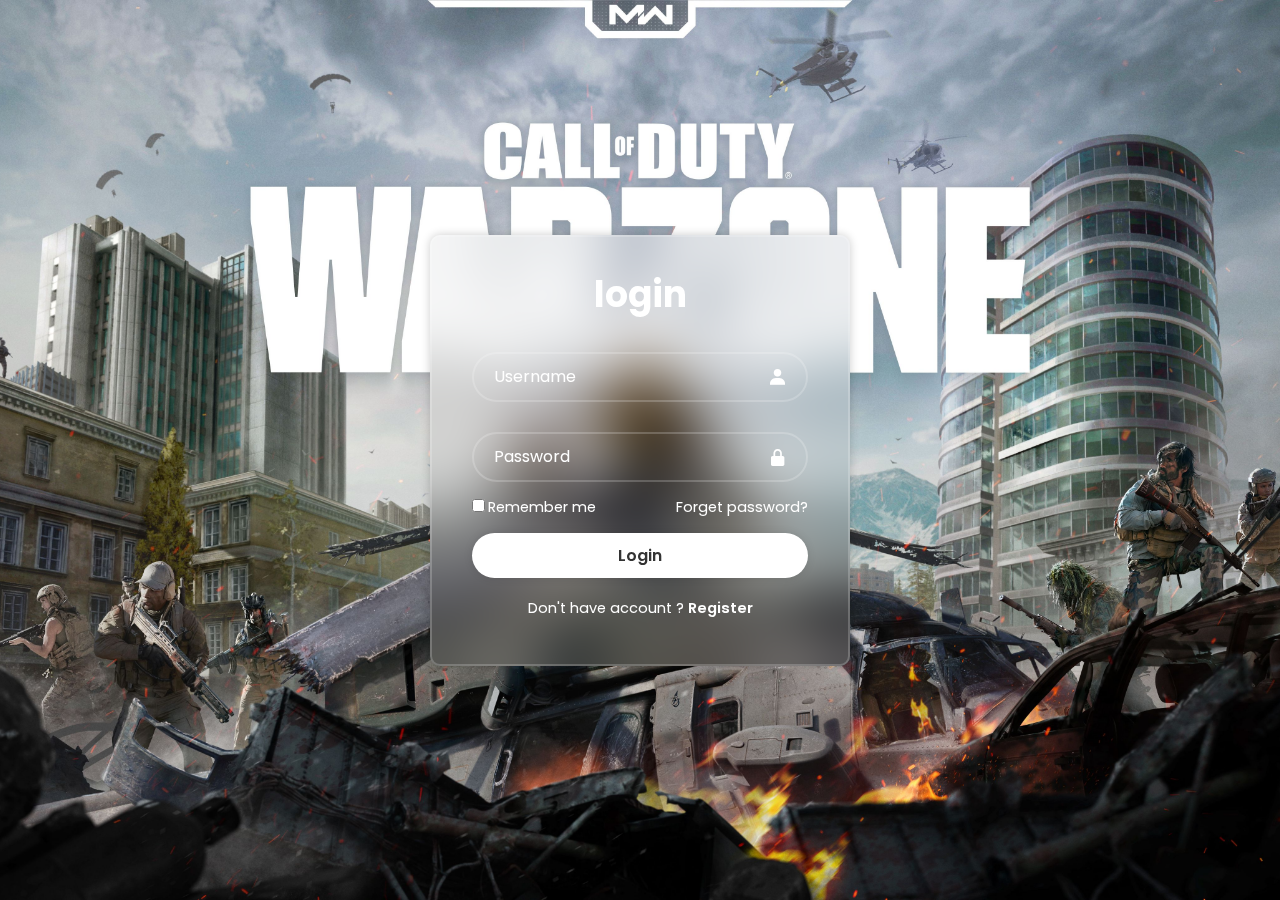
<file: index.html>
<!DOCTYPE html>
<html lang="en">
<head>
    <meta charset="UTF-8">
    <meta name="viewport" content="width=device-width, initial-scale=1.0">
    <link rel="stylesheet" href="style.css">
    <link href='https://unpkg.com/boxicons@2.1.4/css/boxicons.min.css' rel='stylesheet'>
    
    <title>Login</title>
</head>
<body>
 


 <div class="wrapper">
 <form action="">
    <h1>login</h1>  
    <div class="input-box">
        <input type="text" placeholder="Username" required>
        <i class='bx bxs-user'></i>
    </div> 
    <div class="input-box">
        <input type="password" placeholder="Password" required>
        <i class='bx bxs-lock-alt'></i>
    </div> 
    <div class="remember-forget">
        <label><input type="checkbox">Remember me</label>
        <a href="#">Forget password?</a>
    </div>
    <button type="submit" class="btn" >Login</button>
    <div class="register-link">
        <p>Don't have account ? <a href="register.html">Register</a></p>
    </div> 
 </form>

</div>

    
</body>
</html>
</file>
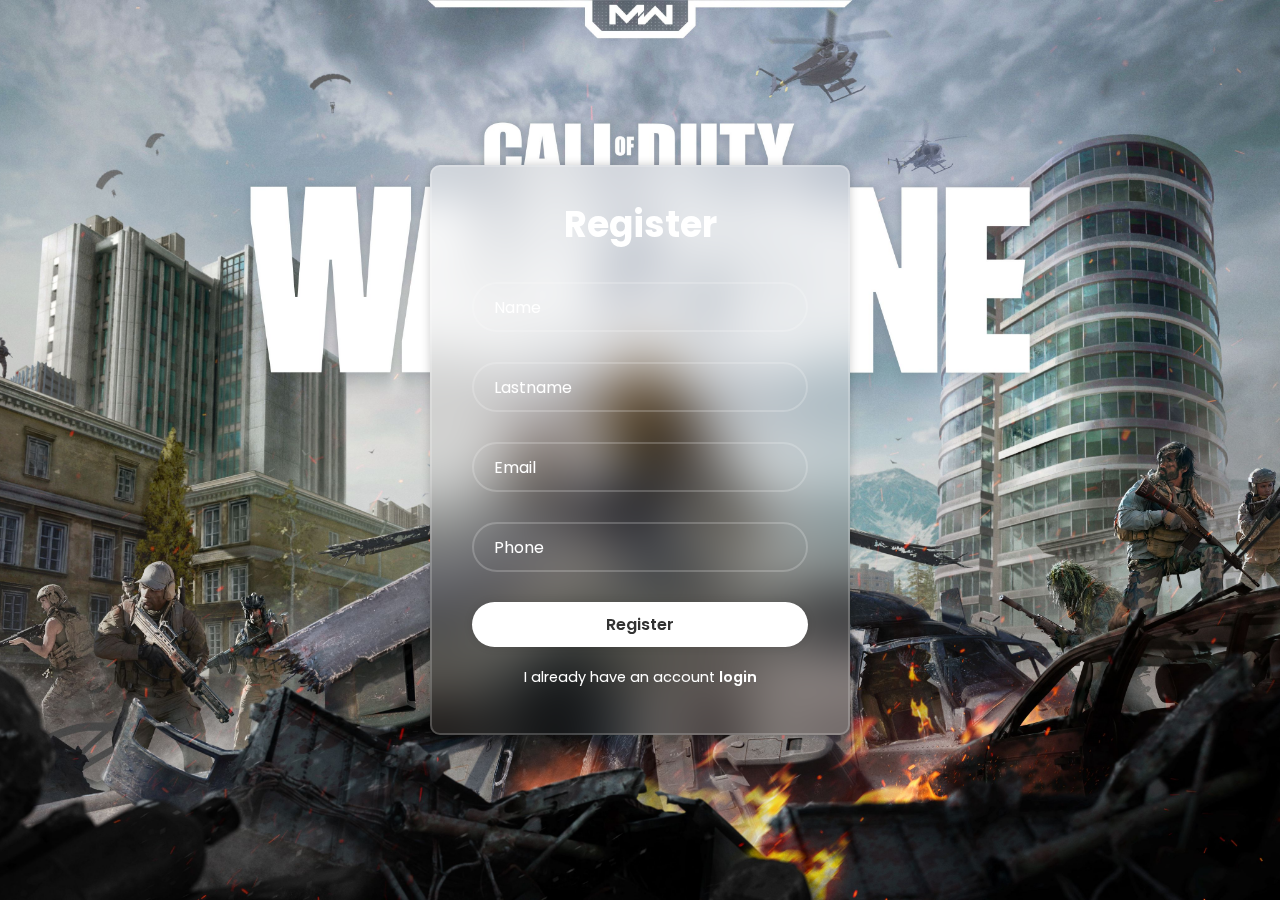
<file: register.html>
<!DOCTYPE html>
<html lang="en">
<head>
    <meta charset="UTF-8">
    <meta name="viewport" content="width=device-width, initial-scale=1.0">
    <link rel="stylesheet" href="style.css">

    <title>Register</title>
</head>
<body>
    
  <div class="wrapper">
    <form action="">
        <h1>Register </h1>
        <div class="input-box">
            <input type="text" placeholder="Name" required>
        </div>
        <div class="input-box">
            <input type="text" placeholder="Lastname" required>
        </div>
        <div class="input-box">
            <input type="email" placeholder="Email" required>
        </div>
        <div class="input-box">
            <input type="text" placeholder="Phone" maxlength="8" required>
        </div>
        <button type="submit" class="btn">Register</button>
        <div class="register-link">
            <p>I already have an account <a href="index.html">login</a></p>
        </div>
    </form>
  </div>
    


</body>
</html>
</file>
<file: style.css>
@import url('https://fonts.googleapis.com/css2?family=Poppins:ital,wght@0,100;0,200;0,300;0,400;0,500;0,600;0,700;0,800;0,900;1,100;1,200;1,300;1,400;1,500;1,600;1,700;1,800;1,900&display=swap');


*{
    margin: 0;
    padding: 0;
    box-sizing: border-box;
    font-family: "Poppins", sans-serif;
}


body{
    display: flex;
    justify-content: center;
    align-items: center;
    min-height: 100vh;
    background:url(img/bg.jpg) ;
    background-size: cover;
    background-position: center;
}

.wrapper{
    width: 420px;
    background: transparent;
    border: 2px solid  rgba(255, 255, 255, .2);
    backdrop-filter: blur(30px);
    box-shadow: 0 0 10px rgba(0,0,0,.2);
    color: #fff; 
    border-radius: 10px;
    padding: 30px 40px;
}

.wrapper h1{
    font-size: 36px;
    text-align: center;
}


.wrapper .input-box{
    position:relative;
    width: 100%;
    height: 50px;
    margin: 30px 0;

}
.input-box input{
    width: 100%;
    height: 100%;
    background:transparent;
    border: none;
    outline: none;  
    border: 2px solid rgba(255,255,255,.2);
    border-radius: 40px;
    font-size: 16px;
    color:#fff;
    padding: 20px 45px 20px 20px;


}

.input-box input::placeholder{
    color: #fff;
}

.input-box i{
    position: absolute;
    right: 20px;
    top: 50%;
    transform: translateY(-50%);
    font-size: 20px;

}

.wrapper .remember-forget{
    display: flex;
    justify-content: space-between;
    font-size: 14.5px;
    margin: -15px 0 15px;

}

.remember-forget label input{
    accent-color: #fff;
    margin-right: 3px;
}

.remember-forget a{
    color: #fff;
    text-decoration: none;
}


.remember-forget a:hover{
    text-decoration: underline;

}

.wrapper .btn{
    width: 100%;
    height: 45px;
    background:#fff;
    border: none;
    outline: none;
    border-radius: 40px;
    box-shadow: 0 0 10px rgba(0,0,0,.1);
    cursor: pointer;
    font-size: 16px;
    color: #333;
    font-weight: 600;

}
.wrapper .register-link{
    font-size: 14.5px;
    text-align: center;
    margin: 20px 0 15px;
}

.register-link p a{
     color: #fff;
     text-decoration: none;
     font-weight: 600;
}


.register-link p a:hover{
    text-decoration:underline ;
}
</file>
